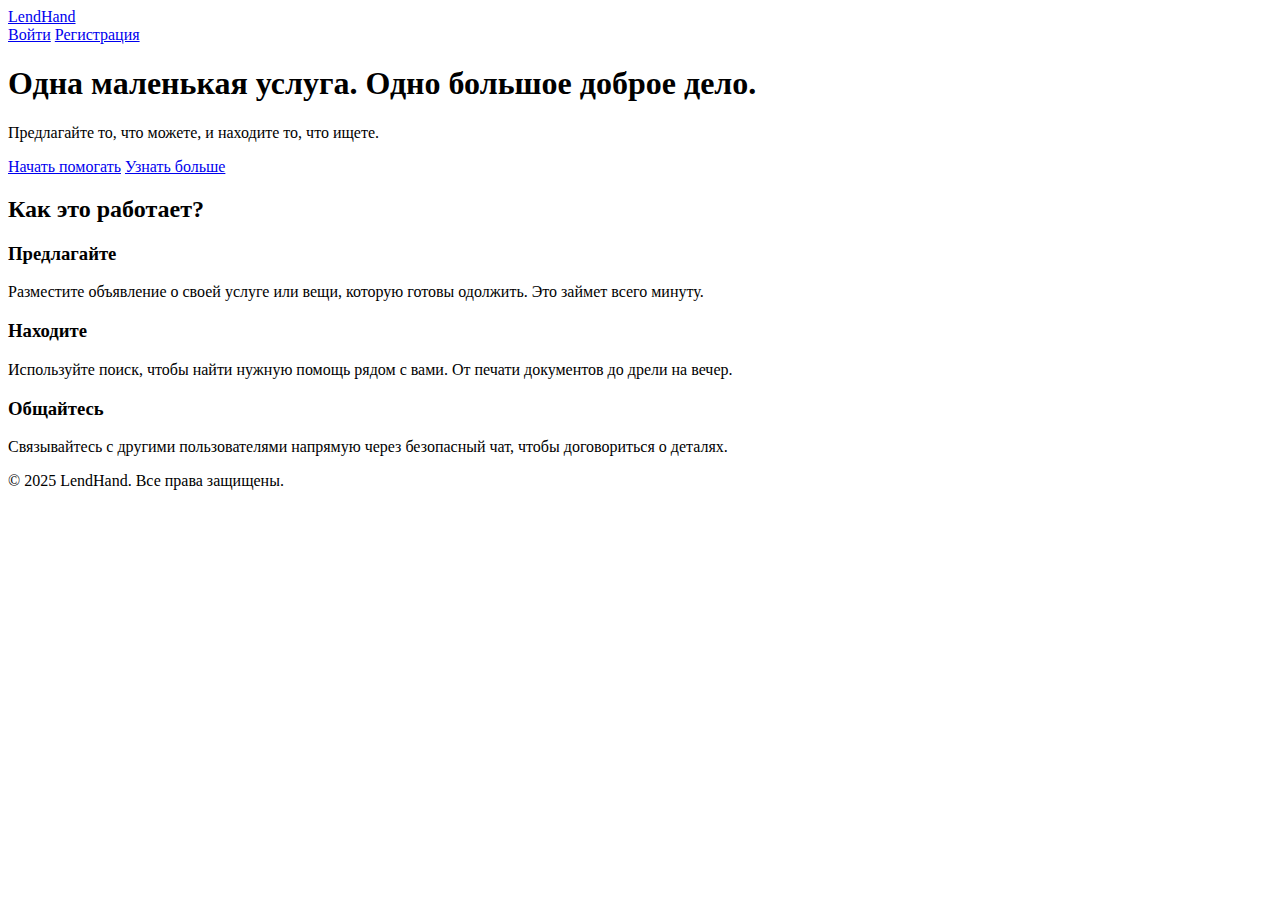
<file: src/main/resources/templates/Index.html>
<!DOCTYPE html>
<html lang="ru" xmlns:th="http://www.thymeleaf.org">
<head>
    <meta charset="UTF-8">
    <meta name="viewport" content="width=device-width, initial-scale=1.0">
    <title>LendHand - Помогайте и находите помощь</title>

    <link rel="preconnect" href="https://fonts.googleapis.com">
    <link rel="preconnect" href="https://fonts.gstatic.com" crossorigin>
    <link href="https://fonts.googleapis.com/css2?family=Manrope:wght@400;700;800&display=swap" rel="stylesheet">

    <link rel="stylesheet" th:href="@{/css/landing.css}">
</head>
<body>

<nav class="navbar">
    <div class="container">
        <a href="/" class="brand">LendHand</a>
        <div class="nav-links">
            <a href="/login" class="nav-link">Войти</a>
            <a href="/register" class="nav-button">Регистрация</a>
        </div>
    </div>
</nav>

<header class="hero">
    <div class="container">
        <h1 class="hero-title">Одна маленькая услуга. Одно большое доброе дело.</h1>
        <p class="hero-subtitle">Предлагайте то, что можете, и находите то, что ищете.</p>
        <div class="hero-actions">
            <a href="/register" class="btn btn-primary">Начать помогать</a>
            <a href="#features" class="btn btn-secondary">Узнать больше</a>
        </div>
    </div>
</header>

<section id="features" class="features-section">
    <div class="container">
        <h2 class="section-title">Как это работает?</h2>
        <div class="features-grid">
            <div class="feature-card">
                <h3>Предлагайте</h3>
                <p>Разместите объявление о своей услуге или вещи, которую готовы одолжить. Это займет всего минуту.</p>
            </div>
            <div class="feature-card">
                <h3>Находите</h3>
                <p>Используйте поиск, чтобы найти нужную помощь рядом с вами. От печати документов до дрели на вечер.</p>
            </div>
            <div class="feature-card">
                <h3>Общайтесь</h3>
                <p>Связывайтесь с другими пользователями напрямую через безопасный чат, чтобы договориться о деталях.</p>
            </div>
        </div>
    </div>
</section>

<footer class="footer">
    <div class="container">
        <p>&copy; 2025 LendHand. Все права защищены.</p>
    </div>
</footer>

</body>
</html>
</file>
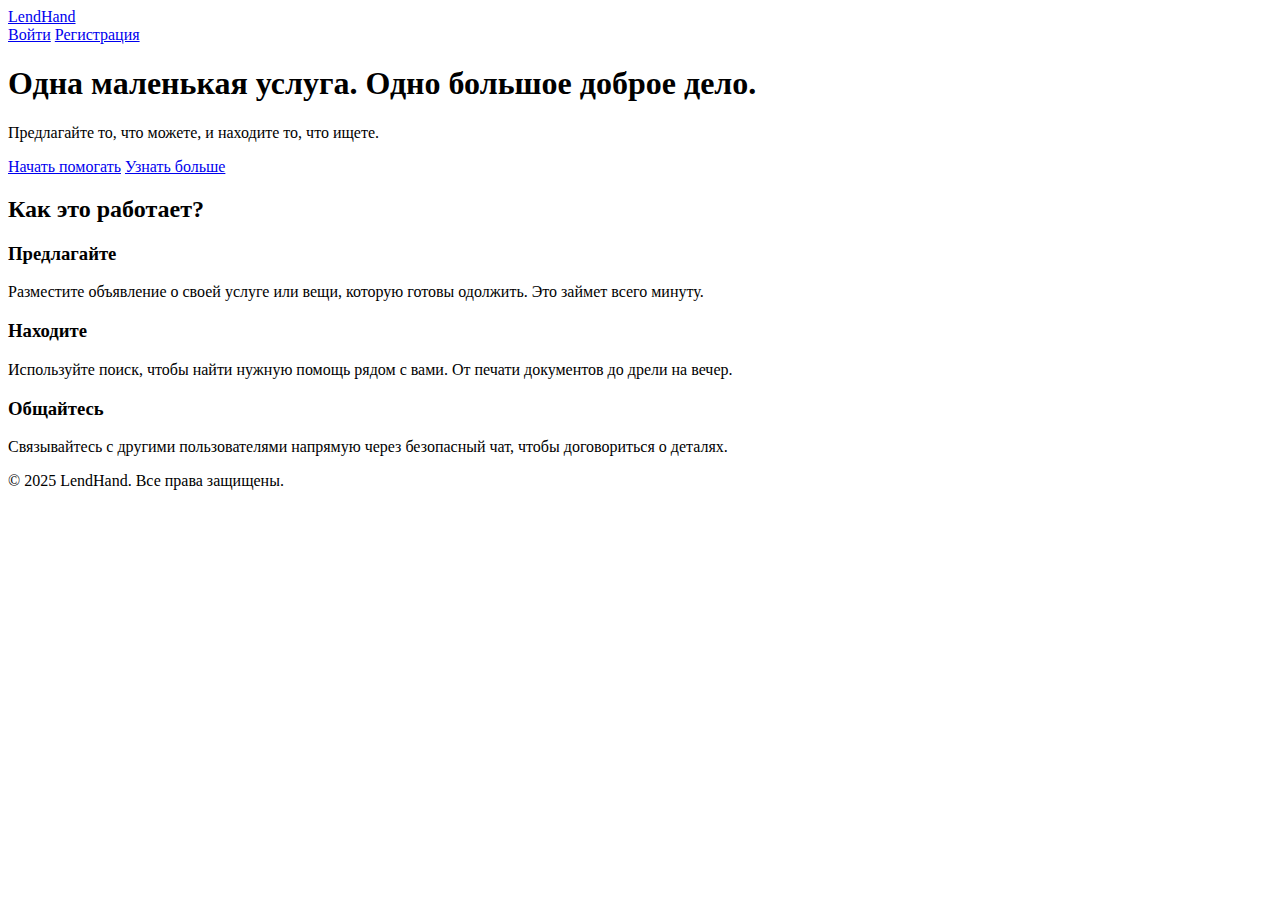
<file: src/main/resources/templates/index.html>
<!DOCTYPE html>
<html lang="ru" xmlns:th="http://www.thymeleaf.org">
<head>
    <meta charset="UTF-8">
    <meta name="viewport" content="width=device-width, initial-scale=1.0">
    <title>LendHand - Помогайте и находите помощь</title>

    <link rel="preconnect" href="https://fonts.googleapis.com">
    <link rel="preconnect" href="https://fonts.gstatic.com" crossorigin>
    <link href="https://fonts.googleapis.com/css2?family=Manrope:wght@400;700;800&display=swap" rel="stylesheet">

    <link rel="stylesheet" th:href="@{/css/landing.css}">
</head>
<body>

<nav class="navbar">
    <div class="container">
        <a href="/" class="brand">LendHand</a>
        <div class="nav-links">
            <a href="/auth/login" class="nav-link">Войти</a>
            <a href="/auth/register" class="nav-button">Регистрация</a>
        </div>
    </div>
</nav>

<header class="hero">
    <div class="container">
        <h1 class="hero-title">Одна маленькая услуга. Одно большое доброе дело.</h1>
        <p class="hero-subtitle">Предлагайте то, что можете, и находите то, что ищете.</p>
        <div class="hero-actions">
            <a href="/auth/register" class="btn btn-primary">Начать помогать</a>
            <a href="#features" class="btn btn-secondary">Узнать больше</a>
        </div>
    </div>
</header>

<section id="features" class="features-section">
    <div class="container">
        <h2 class="section-title">Как это работает?</h2>
        <div class="features-grid">
            <div class="feature-card">
                <h3>Предлагайте</h3>
                <p>Разместите объявление о своей услуге или вещи, которую готовы одолжить. Это займет всего минуту.</p>
            </div>
            <div class="feature-card">
                <h3>Находите</h3>
                <p>Используйте поиск, чтобы найти нужную помощь рядом с вами. От печати документов до дрели на вечер.</p>
            </div>
            <div class="feature-card">
                <h3>Общайтесь</h3>
                <p>Связывайтесь с другими пользователями напрямую через безопасный чат, чтобы договориться о деталях.</p>
            </div>
        </div>
    </div>
</section>

<footer class="footer">
    <div class="container">
        <p>&copy; 2025 LendHand. Все права защищены.</p>
    </div>
</footer>

</body>
</html>
</file>
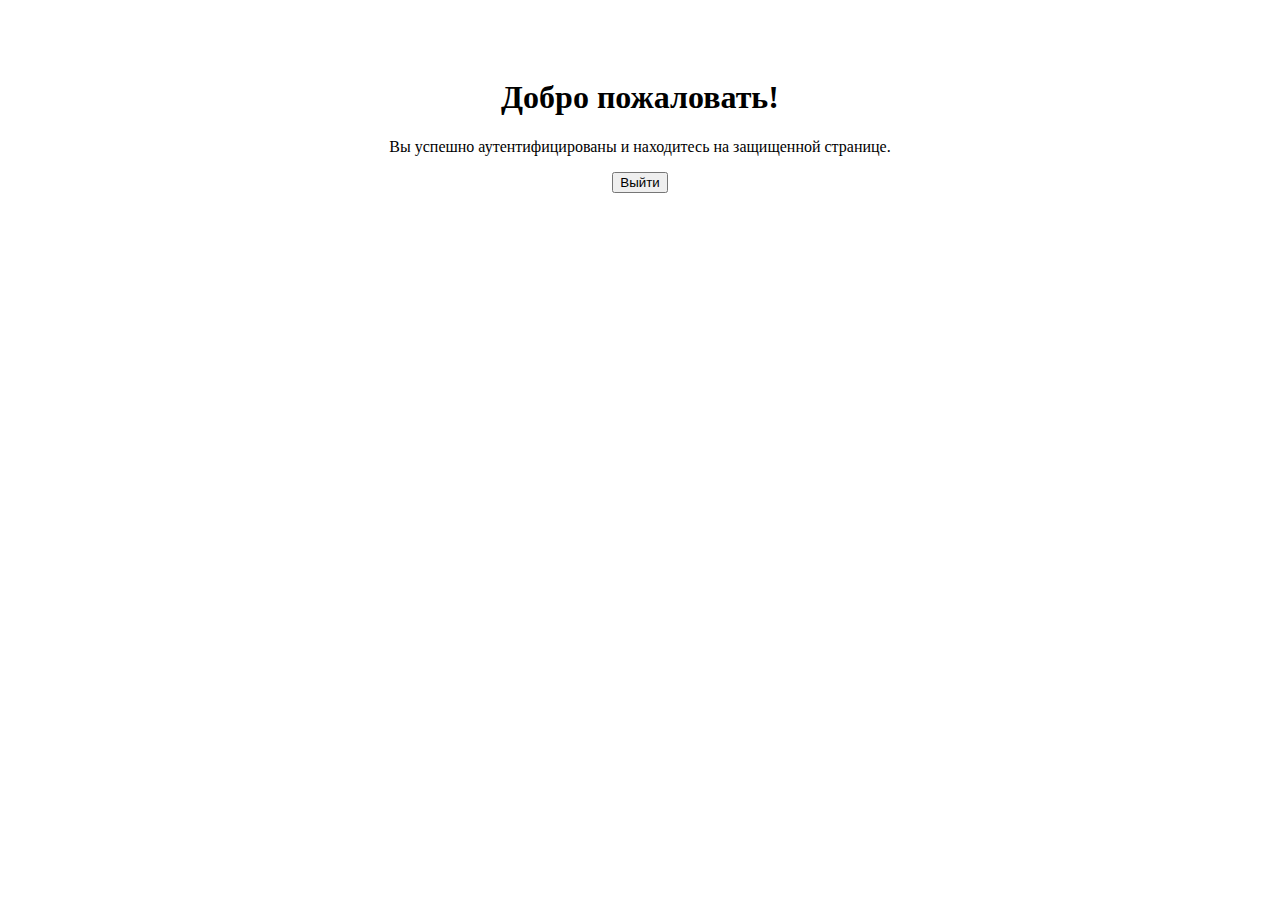
<file: src/main/resources/templates/dashboard.html>
<!DOCTYPE html>
<html lang="ru" xmlns:th="http://www.thymeleaf.org">
<head>
    <meta charset="UTF-8">
    <title>Панель управления</title>
    <link rel="stylesheet" th:href="@{/css/landing.css}">
</head>
<body>
<div class="container" style="padding-top: 50px; text-align: center;">
    <h1 class="hero-title">Добро пожаловать!</h1>
    <p class="hero-subtitle">Вы успешно аутентифицированы и находитесь на защищенной странице.</p>
    <form th:action="@{/logout}" method="post">
        <button type="submit" class="btn btn-primary">Выйти</button>
    </form>
</div>
</body>
</html>
</file>
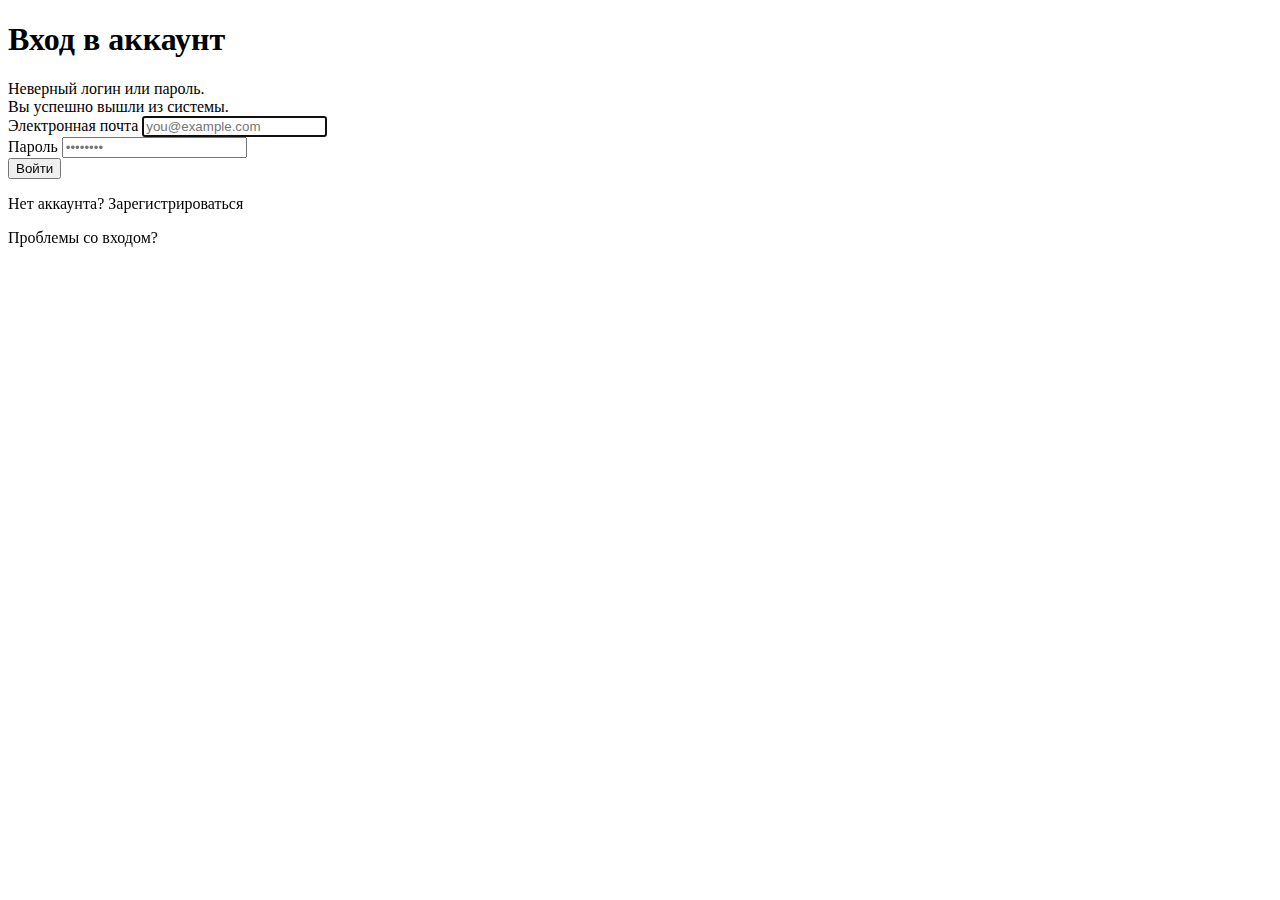
<file: src/main/resources/templates/login.html>
<!DOCTYPE html>
<html lang="ru" xmlns:th="http://www.thymeleaf.org">
<head>
    <meta charset="UTF-8">
    <title>Вход - LendHand</title>
    <link rel="stylesheet" th:href="@{/css/auth.css}">
</head>
<body>
<div class="auth-container">
    <div class="auth-form-card">
        <h1 class="auth-title">Вход в аккаунт</h1>

        <div th:if="${param.error}" class="alert alert-danger">Неверный логин или пароль.</div>
        <div th:if="${param.logout}" class="alert alert-success">Вы успешно вышли из системы.</div>
        <div th:if="${verificationSuccess}" class="alert alert-success" th:text="${verificationSuccess}"></div>
        <div th:if="${verificationError}" class="alert alert-danger" th:text="${verificationError}"></div>
        <div th:if="${resendSuccess}" class="alert alert-success" th:text="${resendSuccess}"></div>

        <form th:action="@{/auth/login}" method="post">
            <div class="form-group">
                <label for="username">Электронная почта</label>
                <input type="email" id="username" name="username" placeholder="you@example.com" required autofocus>
            </div>
            <div class="form-group">
                <label for="password">Пароль</label>
                <input type="password" id="password" name="password" placeholder="••••••••" required>
            </div>
            <button type="submit" class="btn-submit">Войти</button>
        </form>

        <div class="auth-footer">
            <p>Нет аккаунта? <a th:href="@{/auth/register}">Зарегистрироваться</a></p>
            <p><a th:href="@{/auth/resend-verification}">Проблемы со входом?</a></p>
        </div>
    </div>
</div>
</body>
</html>
</file>
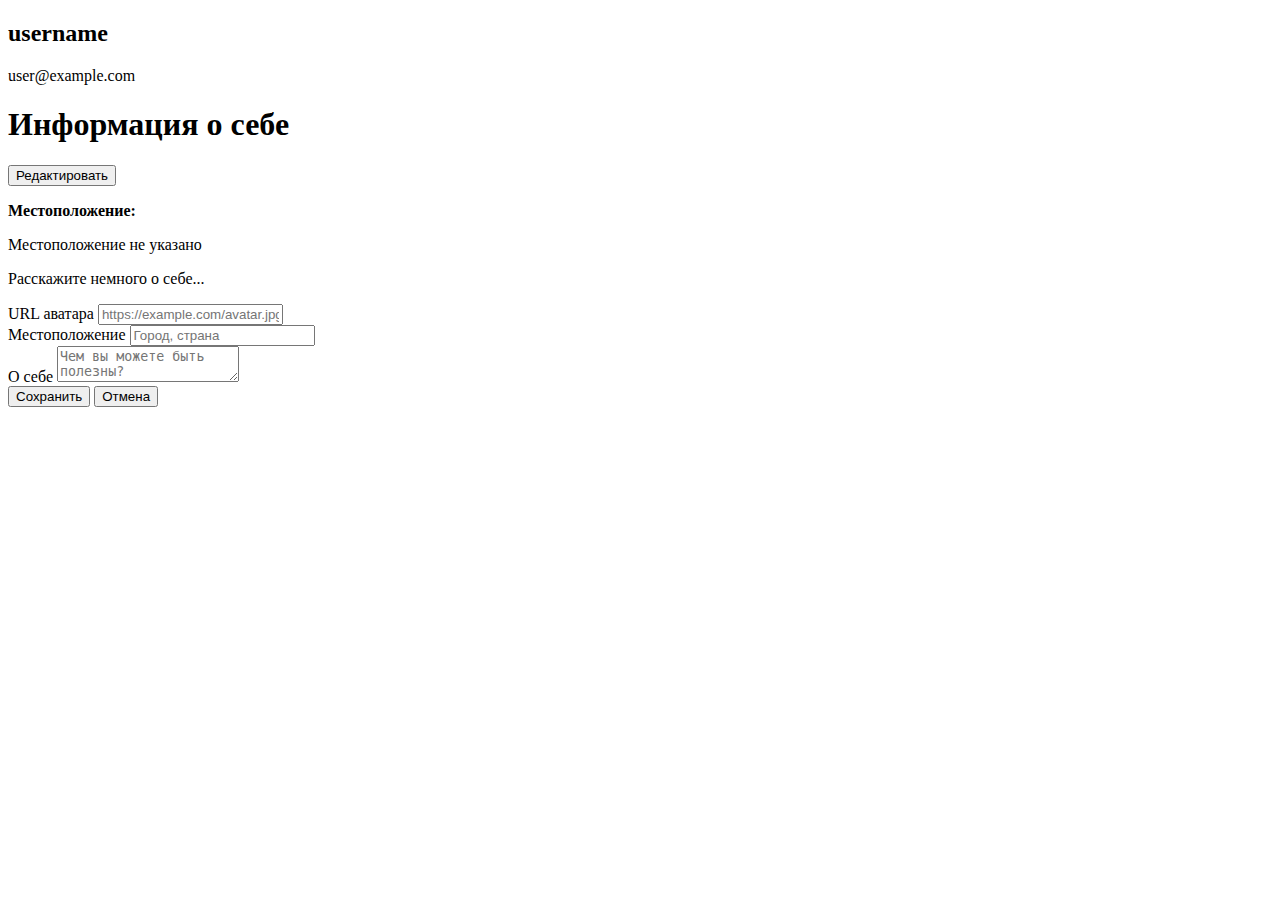
<file: src/main/resources/templates/profile.html>
<!DOCTYPE html>
<html lang="ru" xmlns:th="http://www.thymeleaf.org"
      th:replace="~{fragments/layout :: html(
        title='Мой профиль',
        styles=~{::styles},
        content=~{::content},
        scripts=~{::scripts}
      )}">

<head>
    <th:block th:fragment="styles">
        <!-- Подключаем стили для страницы профиля -->
        <link rel="stylesheet" th:href="@{/css/profile.css}">
    </th:block>
</head>

<body>
<th:block th:fragment="content">
    <main class="profile-container">

        <div th:if="${successMessage}" class="alert alert-success" th:text="${successMessage}"></div>
        <div th:if="${errorMessage}" class="alert alert-danger" th:text="${errorMessage}"></div>

        <div class="profile-card">
            <!-- Левая колонка с аватаром и основной информацией -->
            <aside class="profile-sidebar">
                <div class="profile-avatar" th:styleappend="${userProfile.avatarUrl != null ? 'background-image: url(' + userProfile.avatarUrl + ')' : ''}"></div>
                <h2 class="profile-username" th:text="${user.username}">username</h2>
                <p class="profile-email" th:text="${user.email}">user@example.com</p>
            </aside>

            <!-- Правая колонка с редактируемой информацией -->
            <div class="profile-main">
                <section class="profile-section" id="profile-edit-section">

                    <div class="profile-section-header">
                        <h1 class="profile-section-title">Информация о себе</h1>
                        <button class="edit-button" id="edit-profile-btn">Редактировать</button>
                    </div>

                    <!-- Блок для просмотра информации -->
                    <div class="profile-section-content" id="view-mode">
                        <p th:if="${userProfile.location}"><strong>Местоположение:</strong> <span th:text="${userProfile.location}"></span></p>
                        <p th:unless="${userProfile.location}" class="placeholder-text">Местоположение не указано</p>

                        <p th:if="${userProfile.about}" th:text="${userProfile.about}" style="margin-top: 15px;"></p>
                        <p th:unless="${userProfile.about}" class="placeholder-text" style="margin-top: 15px;">Расскажите немного о себе...</p>
                    </div>

                    <!-- Форма для редактирования (скрыта) -->
                    <form th:action="@{/profile/update}" th:object="${userProfile}" method="post" class="edit-form" id="edit-form">
                        <div class="form-group">
                            <label for="avatarUrl">URL аватара</label>
                            <input type="text" id="avatarUrl" name="avatarUrl" th:value="*{avatarUrl}" placeholder="https://example.com/avatar.jpg">
                        </div>
                        <div class="form-group">
                            <label for="location">Местоположение</label>
                            <input type="text" id="location" name="location" th:value="*{location}" placeholder="Город, страна">
                        </div>
                        <div class="form-group">
                            <label for="about">О себе</label>
                            <textarea id="about" name="about" th:text="*{about}" placeholder="Чем вы можете быть полезны?"></textarea>
                        </div>
                        <div class="form-actions">
                            <button type="submit" class="btn btn-primary">Сохранить</button>
                            <button type="button" class="btn btn-secondary" id="cancel-edit-btn">Отмена</button>
                        </div>
                    </form>

                </section>
            </div>
        </div>
    </main>
</th:block>

<th:block th:fragment="scripts">
    <!-- Подключаем скрипт для страницы профиля -->
    <script th:src="@{/js/profile.js}"></script>
</th:block>

</body>
</html>
</file>
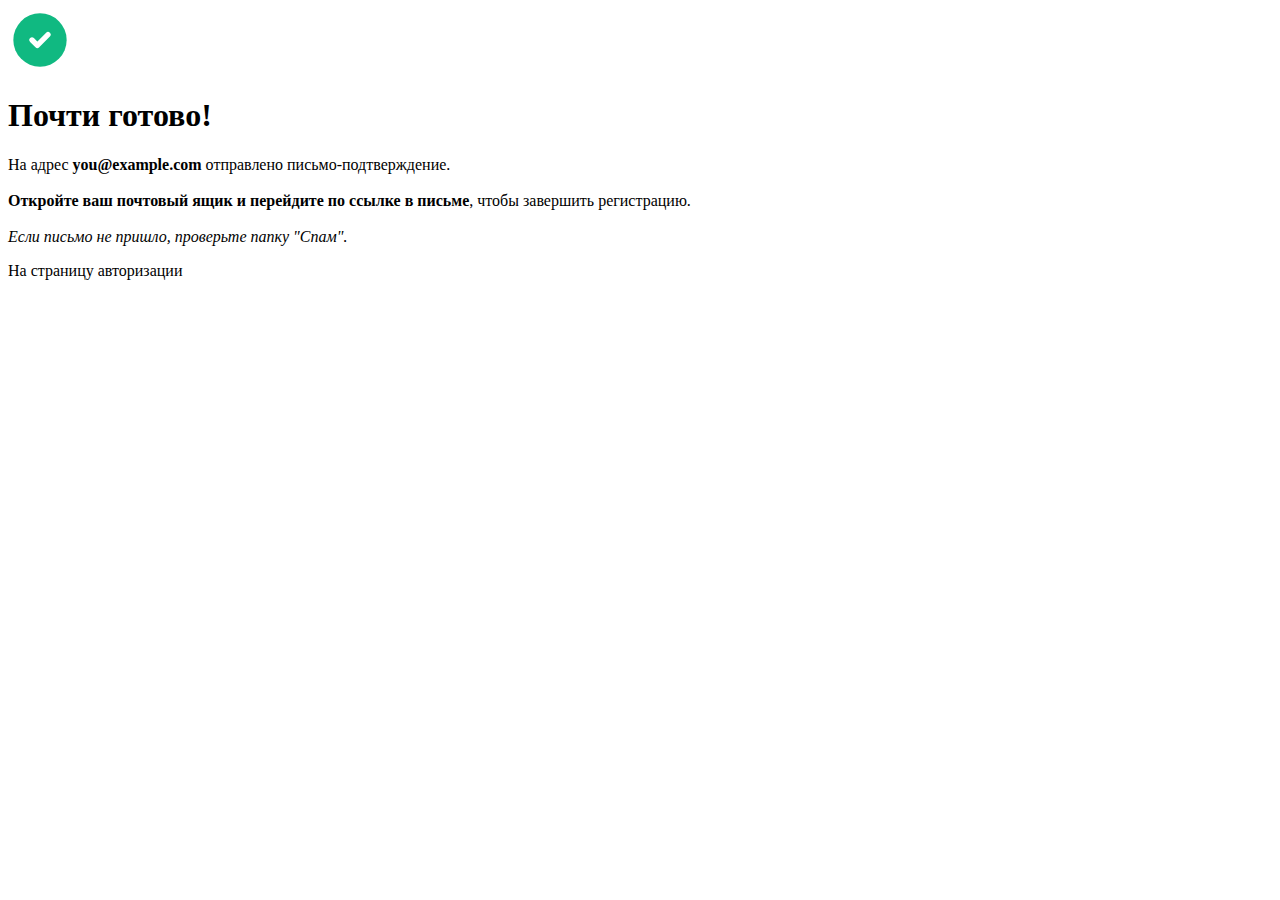
<file: src/main/resources/templates/registration-success.html>
<!DOCTYPE html>
<html lang="ru" xmlns:th="http://www.thymeleaf.org">
<head>
    <meta charset="UTF-8">
    <meta name="viewport" content="width=device-width, initial-scale=1.0">
    <title>Регистрация завершена - LendHand</title>
    <link rel="stylesheet" th:href="@{/css/auth.css}">
</head>
<body>

    <div class="auth-container">
        <div class="auth-form-card success-card">
            <div class="success-icon">
                <svg width="64" height="64" viewBox="0 0 24 24" fill="none">
                    <circle cx="12" cy="12" r="10" fill="#10b981"/>
                    <path d="m9 12 2 2 4-4" stroke="white" stroke-width="2" stroke-linecap="round" stroke-linejoin="round"/>
                </svg>
            </div>

            <h1 class="auth-title">Почти готово!</h1>

            <p class="auth-subtitle">
                На адрес <strong th:text="${userEmail}">you@example.com</strong> отправлено письмо-подтверждение.
                <br><br>
                <strong>Откройте ваш почтовый ящик и перейдите по ссылке в письме</strong>, чтобы завершить регистрацию.
                <br><br>
                <em>Если письмо не пришло, проверьте папку "Спам".</em>
            </p>

            <div class="success-button-container">
                <a th:href="@{/auth/login}" class="btn-success">На страницу авторизации</a>
            </div>
        </div>
    </div>

</body>
</html>
</file>
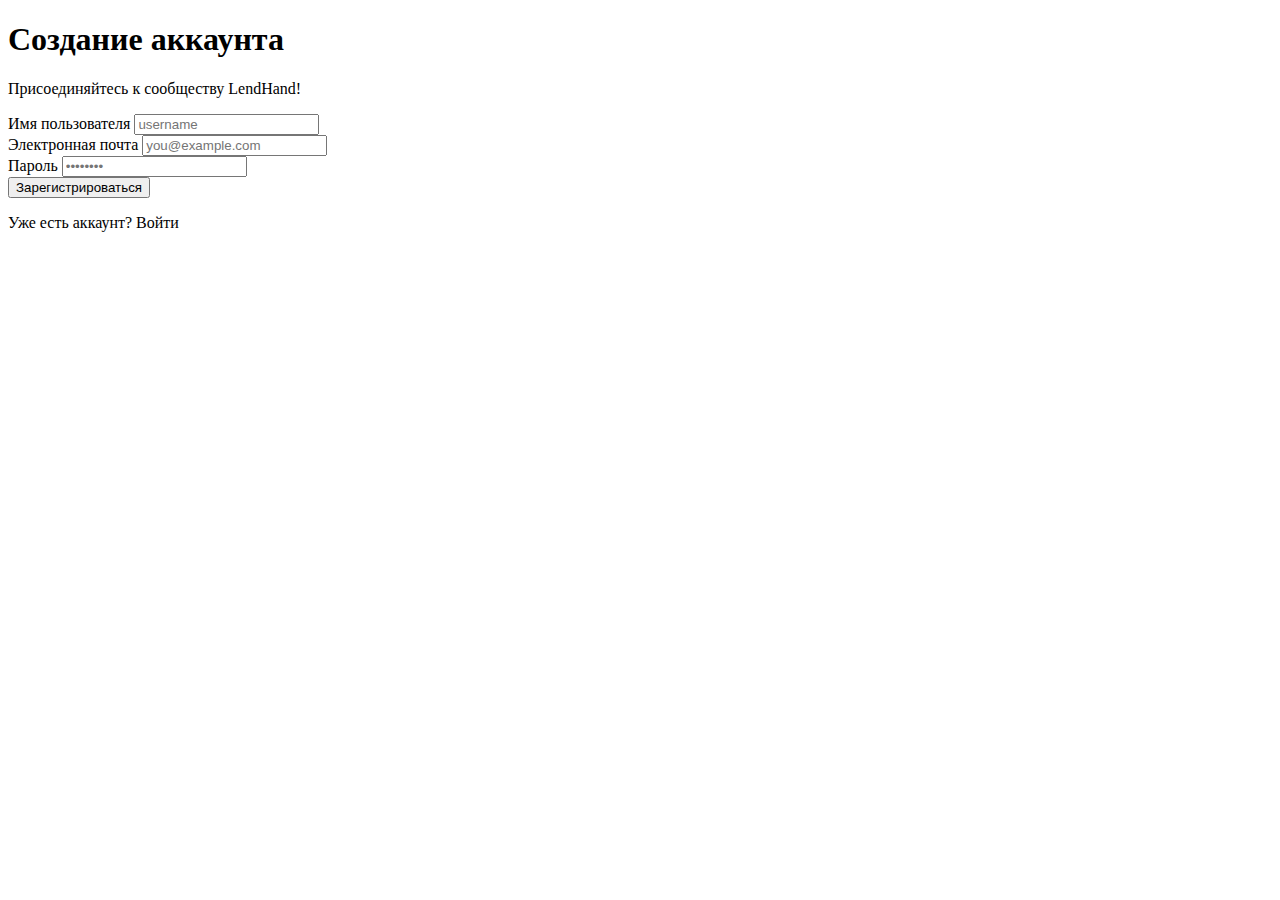
<file: src/main/resources/templates/registration.html>
<!DOCTYPE html>
<html lang="ru" xmlns:th="http://www.thymeleaf.org">
<head>
    <meta charset="UTF-8">
    <meta name="viewport" content="width=device-width, initial-scale=1.0">
    <title>Регистрация - LendHand</title>

    <link rel="preconnect" href="https://fonts.googleapis.com">
    <link rel="preconnect" href="https://fonts.gstatic.com" crossorigin>
    <link href="https://fonts.googleapis.com/css2?family=Manrope:wght@400;700;800&display=swap" rel="stylesheet">

    <link rel="stylesheet" th:href="@{/css/auth.css}">
</head>
<body>

<div class="auth-container">
    <div class="auth-form-card">
        <h1 class="auth-title">Создание аккаунта</h1>

        <div th:if="${registrationError != null}" class="alert alert-danger">
            <p th:text="${registrationError}"></p>
        </div>

        <p class="auth-subtitle">Присоединяйтесь к сообществу LendHand!</p>

        <form id="registration-form" th:action="@{/auth/register}" th:object="${userDto}" method="post" novalidate>
            <div class="form-group">
                <label for="username">Имя пользователя</label>
                <input th:field="*{username}" type="text" id="username" name="username" placeholder="username" required>
                <span class="error-message" th:if="${#fields.hasErrors('username')}" th:errors="*{username}" ></span>
            </div>

            <div class="form-group">
                <label for="email">Электронная почта</label>
                <input th:field="*{email}" type="email" id="email" name="email" placeholder="you@example.com" required>
                <span class="error-message" th:if="${#fields.hasErrors('email')}" th:errors="*{email}"></span>
            </div>

            <div class="form-group">
                <label for="password">Пароль</label>
                <input th:field="*{password}" type="password" id="password" name="password" placeholder="••••••••" required minlength="8">
                <span class="error-message" th:if="${#fields.hasErrors('password')}" th:errors="*{password}"></span>
            </div>

            <button type="submit" class="btn-submit">Зарегистрироваться</button>
        </form>

        <div class="auth-footer">
            <p>Уже есть аккаунт? <a th:href="@{/auth/login}">Войти</a></p>
        </div>
    </div>
</div>

<script>
    const form = document.getElementById('registration-form');

    form.addEventListener('submit', function(event) {
        if (!form.checkValidity()) {
            event.preventDefault();
            event.stopPropagation();
        }
        form.classList.add('form-validated');
    });
</script>

</body>
</html>
</file>
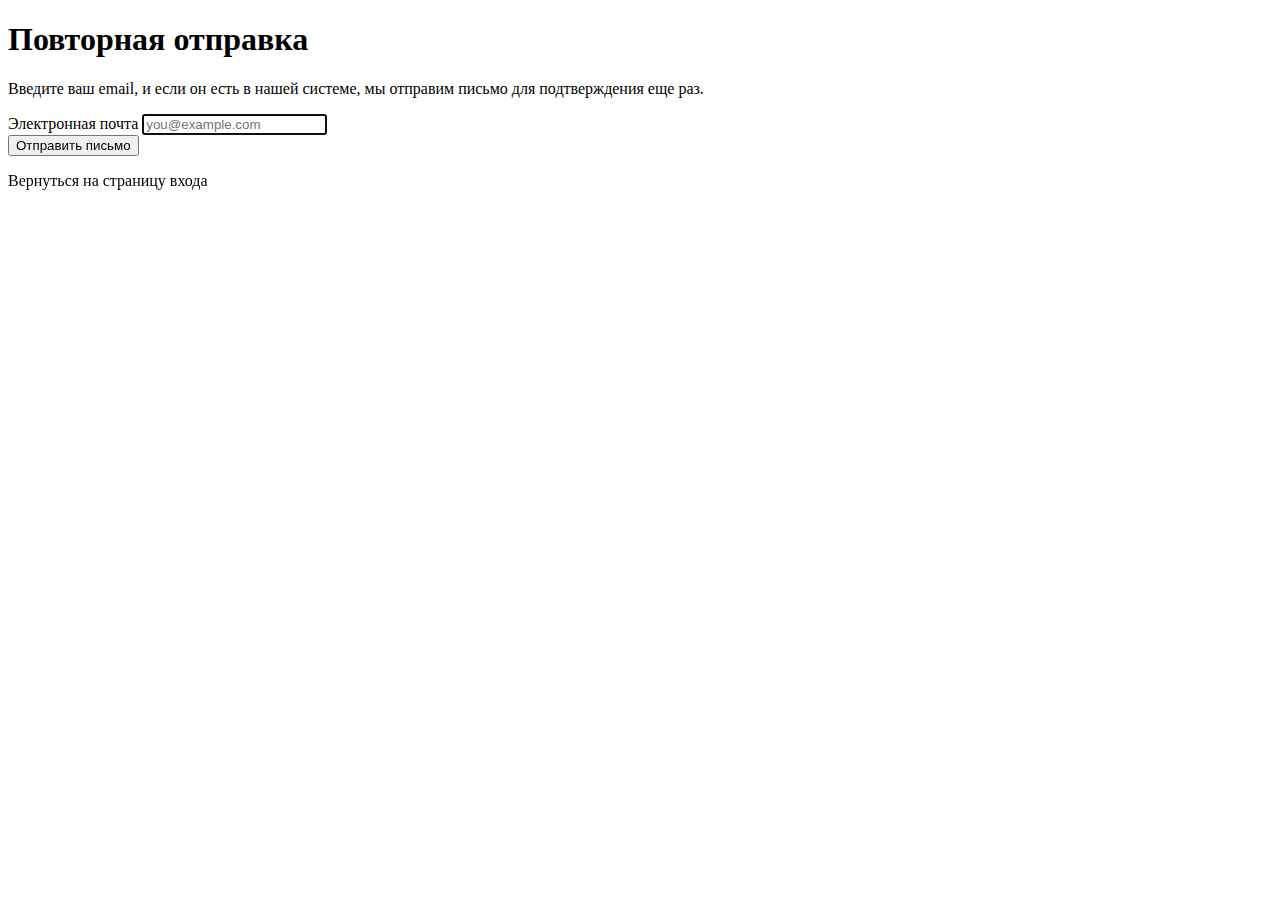
<file: src/main/resources/templates/resend-verification.html>
<!DOCTYPE html>
<html lang="ru" xmlns:th="http://www.thymeleaf.org">
<head>
  <meta charset="UTF-8">
  <title>Повторная отправка письма - LendHand</title>
  <link rel="stylesheet" th:href="@{/css/auth.css}">
</head>
<body>
<div class="auth-container">
  <div class="auth-form-card">
    <h1 class="auth-title">Повторная отправка</h1>
    <p class="auth-subtitle">Введите ваш email, и если он есть в нашей системе, мы отправим письмо для подтверждения еще раз.</p>

    <form th:action="@{/auth/resend-verification}" method="post">
      <div class="form-group">
        <label for="email">Электронная почта</label>
        <input type="email" id="email" name="email" placeholder="you@example.com" required autofocus>
      </div>
      <button type="submit" class="btn-submit">Отправить письмо</button>
    </form>
    <div class="auth-footer">
      <p><a th:href="@{/auth/login}">Вернуться на страницу входа</a></p>
    </div>
  </div>
</div>
</body>
</html>
</file>
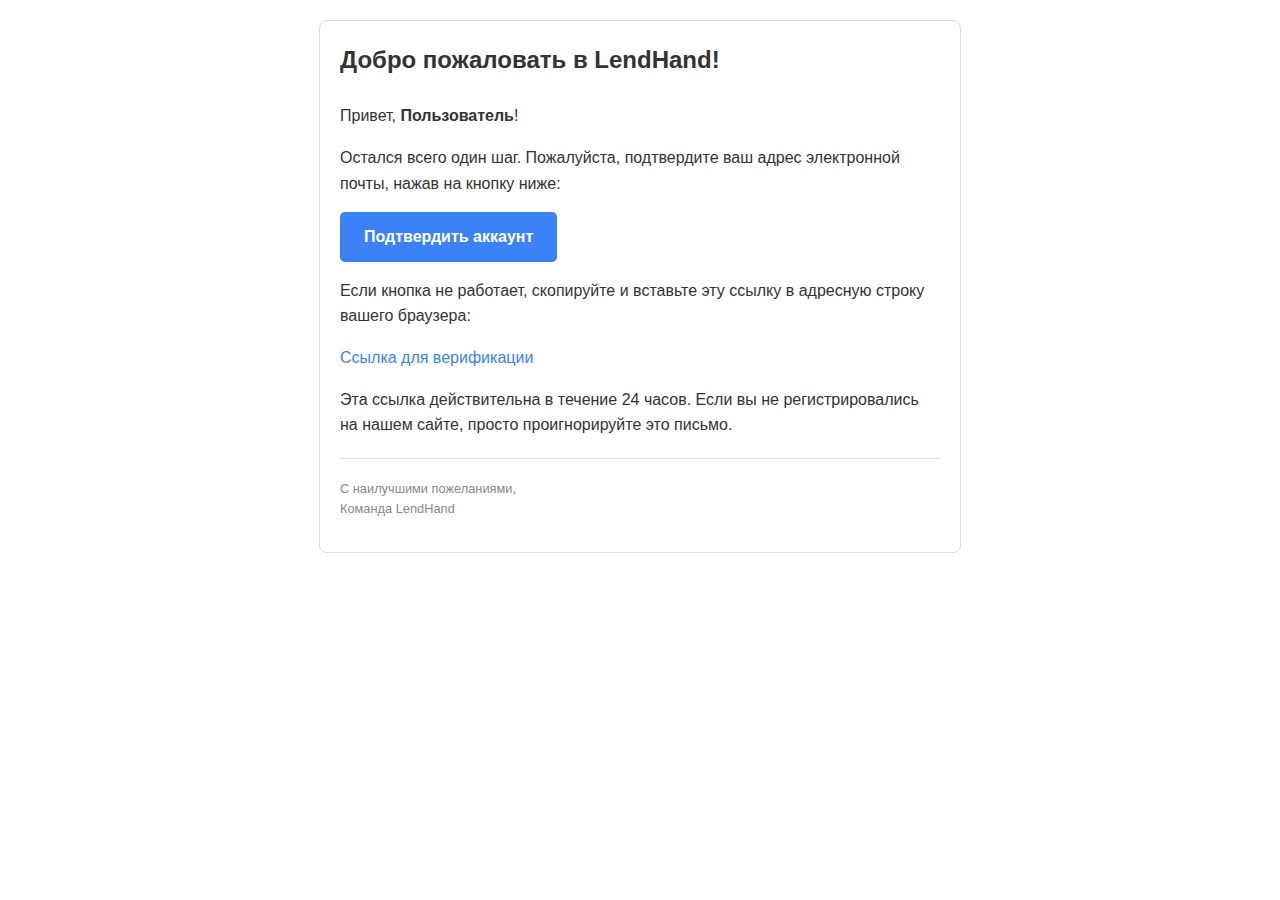
<file: src/main/resources/templates/email/verification-email.html>
<!DOCTYPE html>
<html lang="ru" xmlns:th="http://www.thymeleaf.org">
<head>
    <meta charset="UTF-8">
    <title>Добро пожаловать в LendHand!</title>
    <style>
        .button:hover {
            background-color: #2563eb !important;
        }
    </style>

</head>
<body style="font-family: Arial, 'Helvetica Neue', Helvetica, sans-serif; line-height: 1.6; color: #333333; margin: 0; padding: 0;">
<div style="max-width: 600px; margin: 20px auto; padding: 20px; border: 1px solid #dddddd; border-radius: 8px;">
    <h2 style="margin: 0 0 1em 0;">Добро пожаловать в LendHand!</h2>
    <p style="margin: 1em 0;">Привет, <strong th:text="${username}">Пользователь</strong>!</p>
    <p style="margin: 1em 0;">Остался всего один шаг. Пожалуйста, подтвердите ваш адрес электронной почты, нажав на кнопку ниже:</p>
    <p style="margin: 1em 0;">
        <a th:href="${verificationUrl}" class="button"
           style="display: inline-block; padding: 12px 24px; background-color: #3b82f6; color: #ffffff !important; text-decoration: none; border-radius: 5px; font-weight: bold; transition: background-color 0.2s; cursor: pointer;">Подтвердить аккаунт</a>
    </p>
    <p style="margin: 1em 0;">Если кнопка не работает, скопируйте и вставьте эту ссылку в адресную строку вашего браузера:</p>
    <p style="margin: 1em 0;">
        <a th:href="${verificationUrl}" th:text="${verificationUrl}" style="color: #3b82f6;">Ссылка для верификации</a>
    </p>
    <p style="margin: 1em 0;">Эта ссылка действительна в течение 24 часов. Если вы не регистрировались на нашем сайте, просто проигнорируйте это письмо.</p>
    <hr style="border: 0; border-top: 1px solid #dddddd; margin: 20px 0;">
    <p style="font-size: 0.8em; color: #888888; margin: 1em 0;">С наилучшими пожеланиями,<br>Команда LendHand</p>
</div>
</body>
</html>
</file>
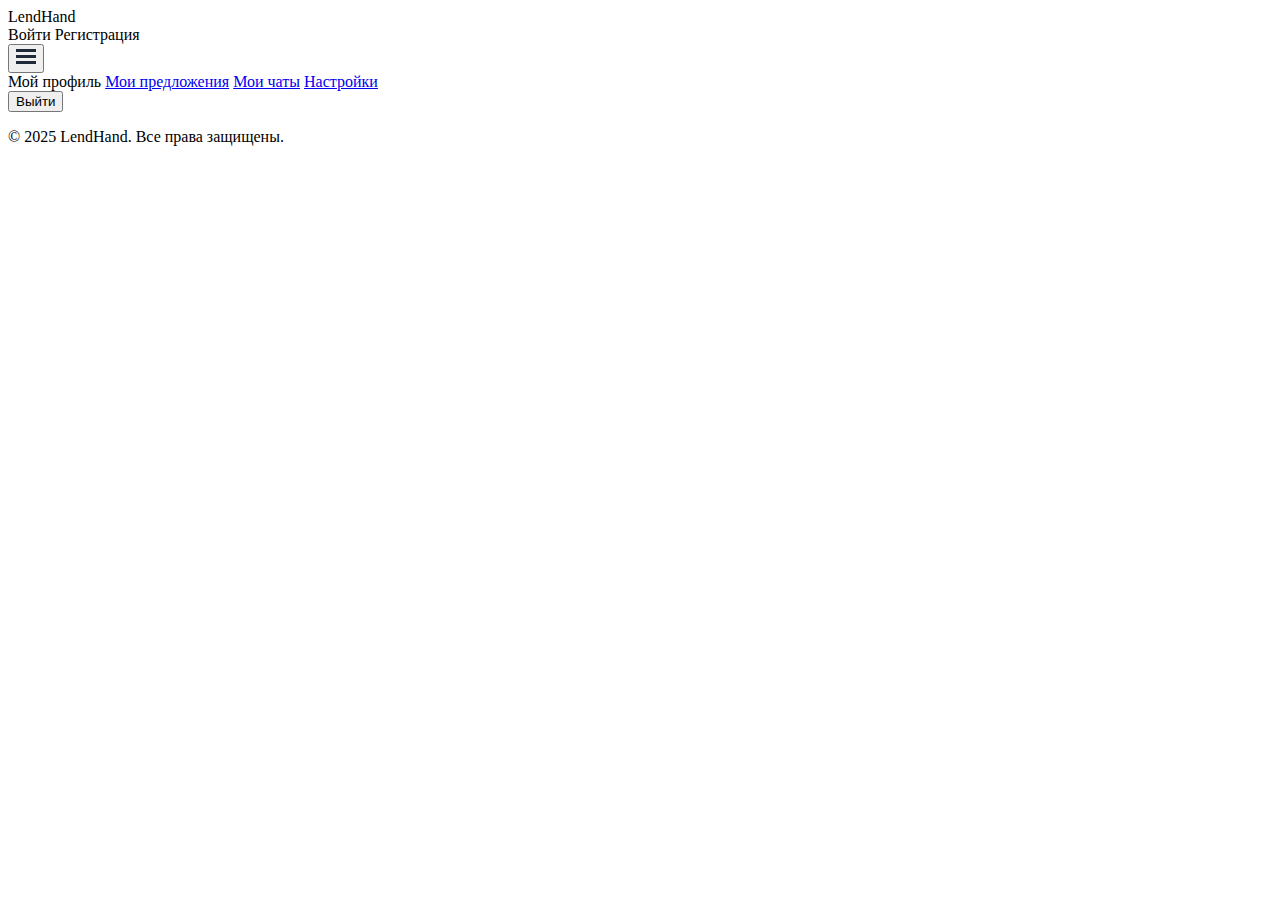
<file: src/main/resources/templates/fragments/layout.html>
<!DOCTYPE html>
<html lang="ru" xmlns:th="http://www.thymeleaf.org" xmlns:sec="https://www.thymeleaf.org/extras/spring-security">

<head th:fragment="head(title)">
    <meta charset="UTF-8">
    <meta name="viewport" content="width=device-width, initial-scale=1.0">
    <title th:text="${title} + ' - LendHand'">LendHand</title>

    <link rel="preconnect" href="https://fonts.googleapis.com">
    <link rel="preconnect" href="https://fonts.gstatic.com" crossorigin>
    <link href="https://fonts.googleapis.com/css2?family=Manrope:wght@400;700;800&display=swap" rel="stylesheet">

    <link rel="stylesheet" th:href="@{/css/landing.css}">

    <th:block th:replace="${styles} ?: ~{}"></th:block>
</head>

<body>

<nav class="navbar" th:fragment="navbar">
    <div class="container">
        <a th:href="@{/}" class="brand">LendHand</a>

        <div sec:authorize="!isAuthenticated()" class="nav-links">
            <a th:href="@{/auth/login}" class="nav-link">Войти</a>
            <a th:href="@{/auth/register}" class="nav-button">Регистрация</a>
        </div>

        <div sec:authorize="isAuthenticated()" class="nav-links user-nav">
            <a th:href="@{/profile}" class="user-profile-link">
                <div class="user-avatar-nav"
                     th:styleappend="${#authentication.principal.user.userProfile != null and #authentication.principal.user.userProfile.avatarUrl != null} ?
                     'background-image: url(' + ${#authentication.principal.user.userProfile.avatarUrl} + ')' : ''">
                </div>
                <span sec:authentication="principal.user.username" class="user-name"></span>
            </a>

            <div class="user-menu-container">
                <button id="user-menu-button" class="user-menu-button">
                    <svg viewBox="0 0 100 80" width="20" height="20" fill="#1f2937">
                        <rect width="100" height="15"></rect>
                        <rect y="30" width="100" height="15"></rect>
                        <rect y="60" width="100" height="15"></rect>
                    </svg>
                </button>
                <div id="user-menu-dropdown" class="user-menu-dropdown">
                    <a th:href="@{/profile}" class="dropdown-item">Мой профиль</a>
                    <a href="/offers" class="dropdown-item">Мои предложения</a>
                    <a href="/chats" class="dropdown-item">Мои чаты</a>
                    <a href="/settings" class="dropdown-item">Настройки</a>
                    <div class="dropdown-divider"></div>
                    <form th:action="@{/logout}" method="post">
                        <button type="submit" class="dropdown-item dropdown-item-logout">Выйти</button>
                    </form>
                </div>
            </div>
        </div>
    </div>
</nav>

<th:block th:replace="${content} ?: ~{}"></th:block>

<footer class="footer" th:fragment="footer">
    <div class="container">
        <p>&copy; 2025 LendHand. Все права защищены.</p>
    </div>
</footer>


<script th:src="@{/js/navbar.js}"></script>
<th:block th:replace="${scripts} ?: ~{}"></th:block>

</body>
</html>
</file>
